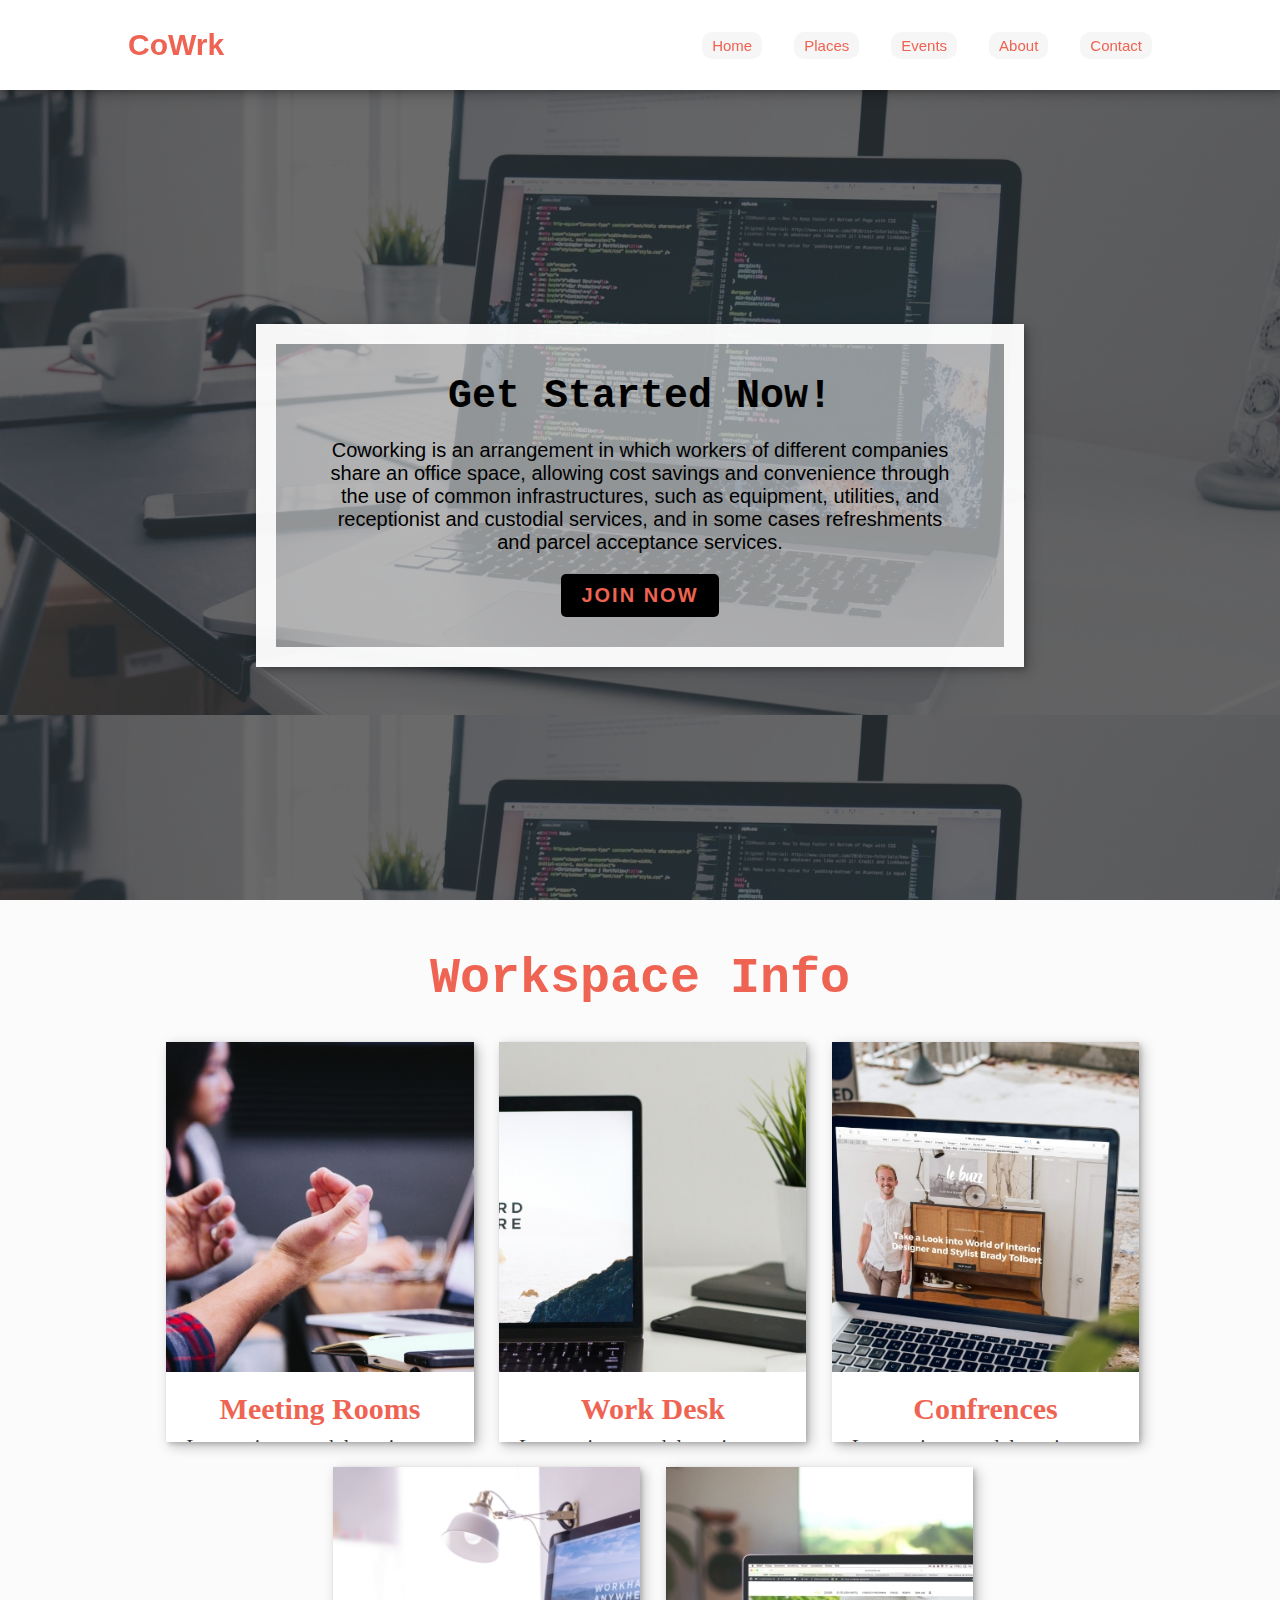
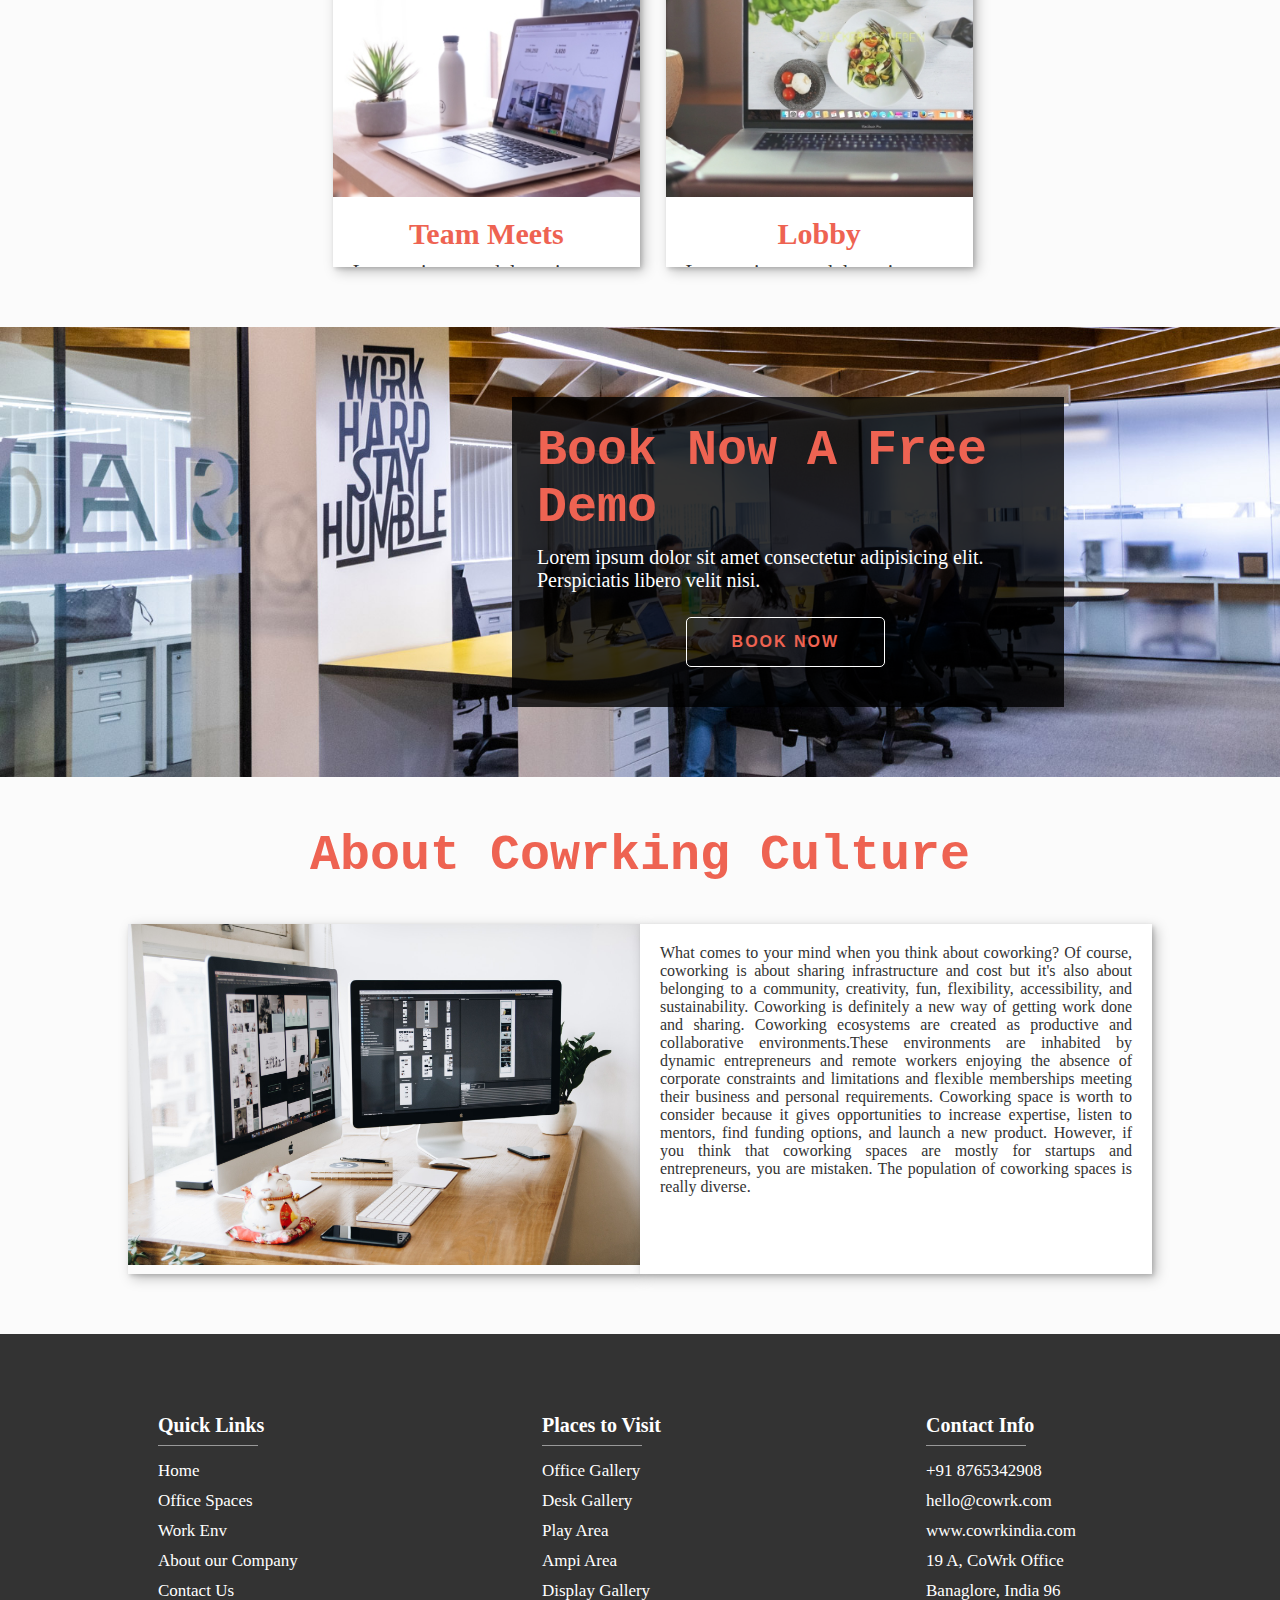
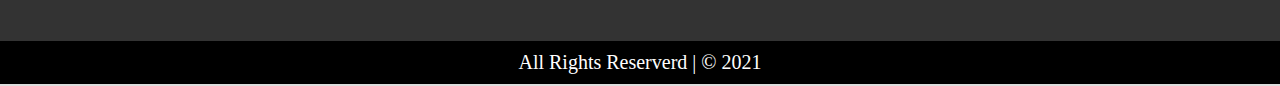
<file: index.html>
<!DOCTYPE html>
<html lang="en">
<head>
    <meta name="viewport" content="width=device-width, initial-scale=1.0">
    <title>Co_Wrk</title>
    <link rel="stylesheet" href="https://use.fontawesome.com/releases/v5.15.3/css/all.css" integrity="sha384-SZXxX4whJ79/gErwcOYf+zWLeJdY/qpuqC4cAa9rOGUstPomtqpuNWT9wdPEn2fk" crossorigin="anonymous">
    <link rel="stylesheet" href="./css/style.css">
</head>
<body>
    <!-- part 1 nav bar start -->

    <header>

        <div class="header_div">
            <h2>CoWrk</h2>
            <nav class="nav">
                <ul class="nav__list">
                    <li><a href="#" class="btn_s">Home</a></li>
                    <li><a href="#" class="btn_s">Places</a></li>
                    <li><a href="#" class="btn_s">Events</a></li>
                    <li><a href="#" class="btn_s">About</a></li>
                    <li><a href="#" class="btn_s">Contact</a></li>
                </ul>
            </nav>
       </div>

    </header>

    <!-- part 1 nav bar end -->

    <!-- part 2 into start -->


    <div class="banner">
        <div class="banner_div">
            <div class="banner_details">
            <h1>Get Started Now!</h1>
            <p>Coworking is an arrangement in which workers of different companies share an office space, allowing cost savings and convenience through the use of common infrastructures, such as equipment, utilities, and receptionist and custodial services, and in some cases refreshments and parcel acceptance services.</p>
            <div>
                <button class="btn">Join Now</button>
            </div>
            </div>   
        </div>
   </div>

    <!-- part 3 office pics -->

    <div class="places">

        <h1 class="title">Workspace Info</h1>


        <div class="places_parent_1">

               
            <div class="place">

                <div class="place_details">
                    <h1>Meeting Rooms</h1>
                    <p>Lorem ipsum, dolor sit amet consectetur adipisicing elit. Obcaecati facere corrupti laborum aut ullam voluptate autem eveniet facilis </p>
                    <button>View Gallery</button>
                </div>

            </div>

            <div class="place">

                <div class="place_details">
                    <h1>Work Desk</h1>
                    <p>Lorem ipsum, dolor sit amet consectetur adipisicing elit. Obcaecati facere corrupti laborum aut ullam voluptate autem eveniet facilis.</p>
                    <button>View Gallery</button>
                </div>

            </div>

            <div class="place">

                <div class="place_details">
                    <h1>Confrences</h1>
                    <p>Lorem ipsum, dolor sit amet consectetur adipisicing elit. Obcaecati facere corrupti laborum aut ullam voluptate autem eveniet facilis.</p>
                        <button>View Gallery</button>
                </div>

            </div>

            <div class="place">

                <div class="place_details">
                    <h1>Team Meets</h1>
                    <p>Lorem ipsum, dolor sit amet consectetur adipisicing elit. Obcaecati facere corrupti laborum aut ullam voluptate autem eveniet facilis.</p>
                    <button>View Gallery</button>
                </div>

            </div>

            <div class="place">

                <div class="place_details">
                    <h1>Lobby</h1>
                    <p>Lorem ipsum, dolor sit amet consectetur adipisicing elit. Obcaecati facere corrupti laborum aut ullam voluptate autem eveniet facilis.</p>
                    <button>View Gallery</button>
                </div>

            </div>

        </div>

    </div>

    
    <!-- banner 2  -->

    <div class="banner2">

        <div class="banner2_child">
            <h1>Book Now a Free Demo</h1>
            <p>
                Lorem ipsum dolor sit amet consectetur adipisicing elit. Perspiciatis libero velit nisi.
            <div>
                <button class='btn'>Book Now</button>
            </div>
        </div>     

    </div>

    <!-- abut us -->

    <div class="aboutus">

        <div class="about_div">

            <h1 class="title"> About Cowrking Culture </h1>

            <div class="aboutus_child">
                
                <div class="office">
                    <img src="./img/services-bg.jpg" width="100%"/>
                </div>

                <div class="content">
                    <p>
                        What comes to your mind when you think about coworking? Of course, coworking is about sharing infrastructure and cost but it's also about belonging to a community, creativity, fun, flexibility, accessibility, and sustainability.
                        Coworking is definitely a new way of getting work done and sharing. Coworking ecosystems are created as productive and collaborative environments.These environments are inhabited by dynamic entrepreneurs and remote workers enjoying the absence of corporate constraints and limitations and flexible memberships meeting their business and personal requirements.
                        Coworking space is worth to consider because it gives opportunities to increase expertise, listen to mentors, find funding options, and launch a new product.
                        However, if you think that coworking spaces are mostly for startups and entrepreneurs, you are mistaken. The population of coworking spaces is really diverse.
                    </p>    
                </div>
            </div>
        </div>

    </div>

<!-- footer starts here  -->
    <div class="footer">
        
        <div class="footer_main">

            <div class="footer_child">
                <ul>
                    <li class="underline">Quick Links</li>
                    <li>Home</li>
                    <li>Office Spaces</li>
                    <li>Work Env</li>
                    <li>About our Company</li>
                    <li>Contact Us</li>
                </ul>
            </div>

            <div class="footer_child">
                <ul>
                    <li class="underline">Places to Visit</li>
                    <li>Office Gallery</li>
                    <li>Desk Gallery</li>
                    <li>Play Area</li>
                    <li>Ampi Area</li>
                    <li>Display Gallery</li>
                </ul>
            </div>

            <div class="footer_child">
                <ul >
                    <li class="underline">Contact Info</li>
                    <li>+91 8765342908</li>
                    <li>hello@cowrk.com</li>
                    <li>www.cowrkindia.com</li>
                    <li>19 A, CoWrk Office</li>
                    <li>Banaglore, India 96</li>
                </ul>
            </div>

        </div>

    </div>



        <!-- Footer -->
    <footer class="footer2" id='footer2'>
        <ul class="social-list">
            
            <li class="social-list__item">
                <a class="social-list__link" href="https://twitter.com/ananthak555"><i class="fab fa-twitter"></i></a>
            </li>
            
            <li class="social-list__item">
                <a class="social-list__link" href="https://www.facebook.com/anantha555/"><i class="fab fa-facebook"></i></a>
            </li>

            <li class="social-list__item">
                <a class="social-list__link" href="https://www.instagram.com/ananthak555/"><i class="fab fa-instagram"></i></a>
            </li>

        </ul>
    </footer>
        
    <!-- copyright  -->

    <div class="copyright">
            All Rights Reserverd | &copy; 2021
    </div>


</body>
</html>
</file>
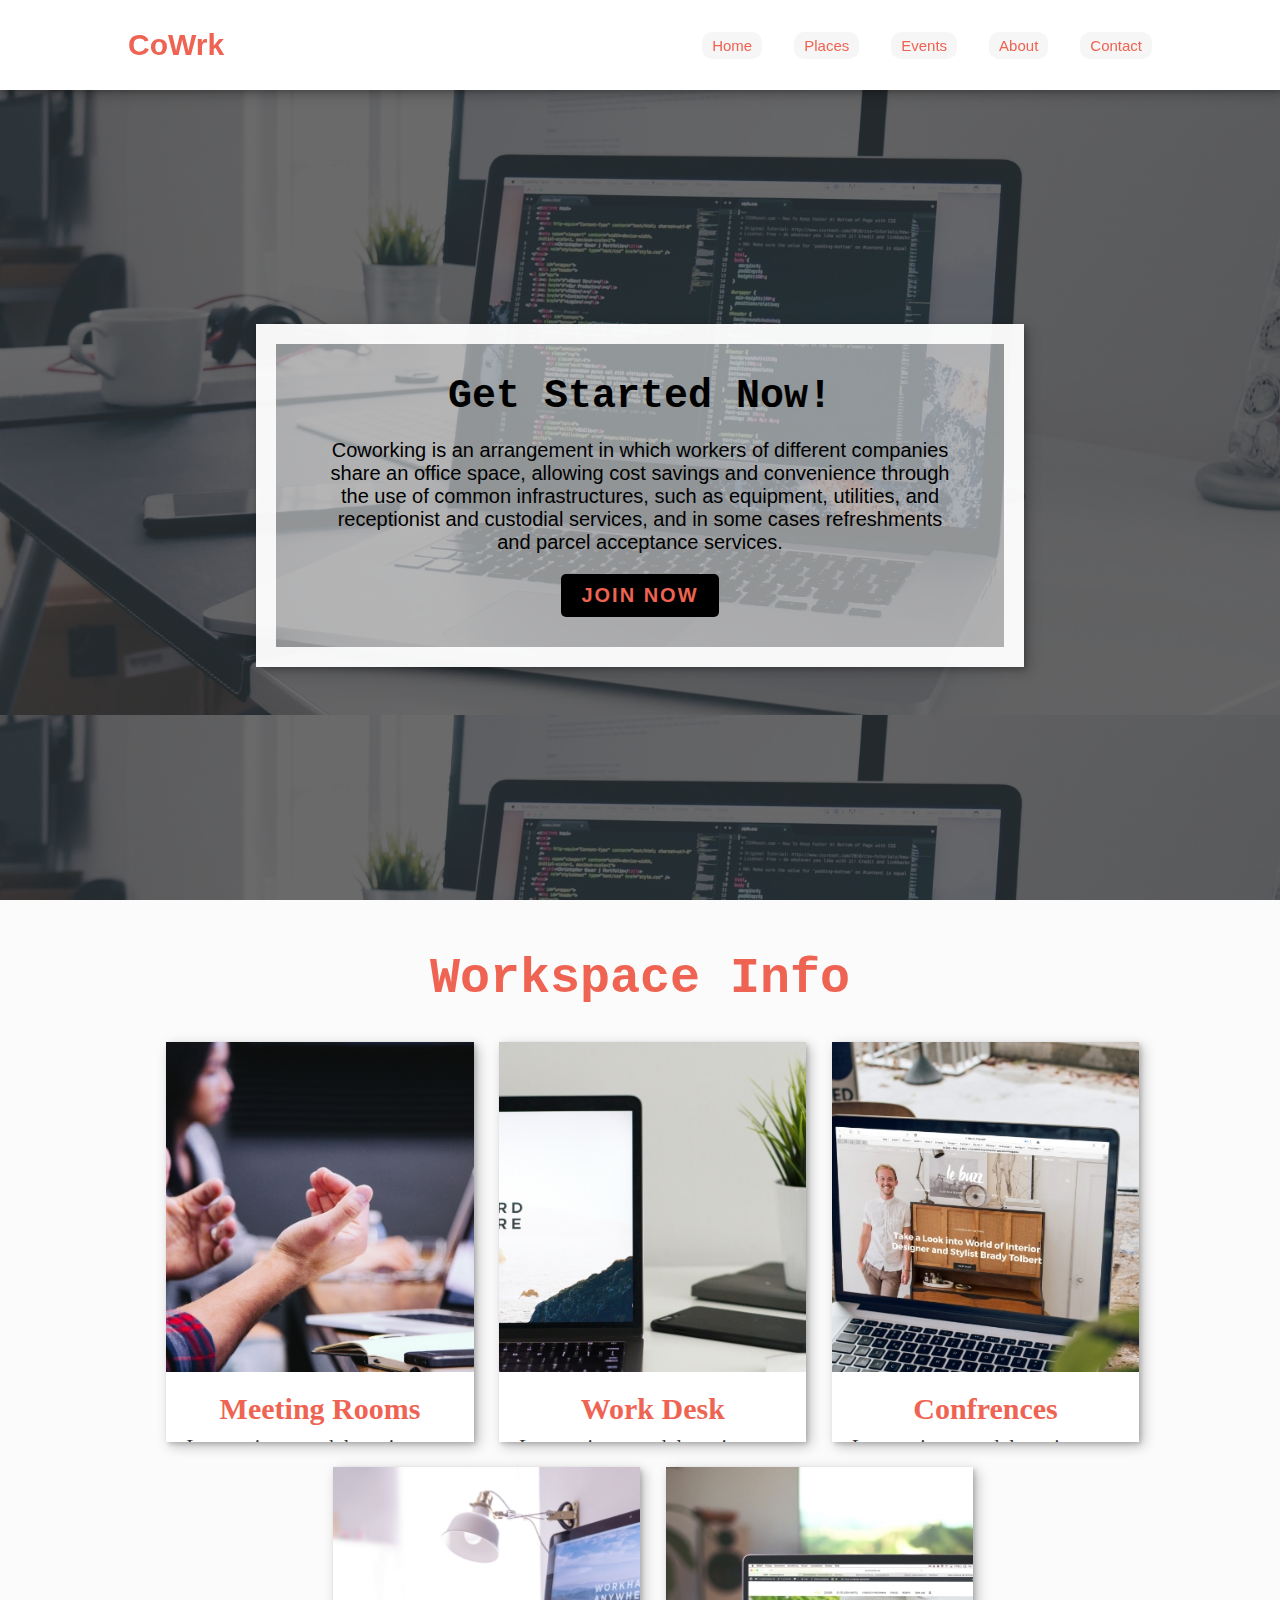
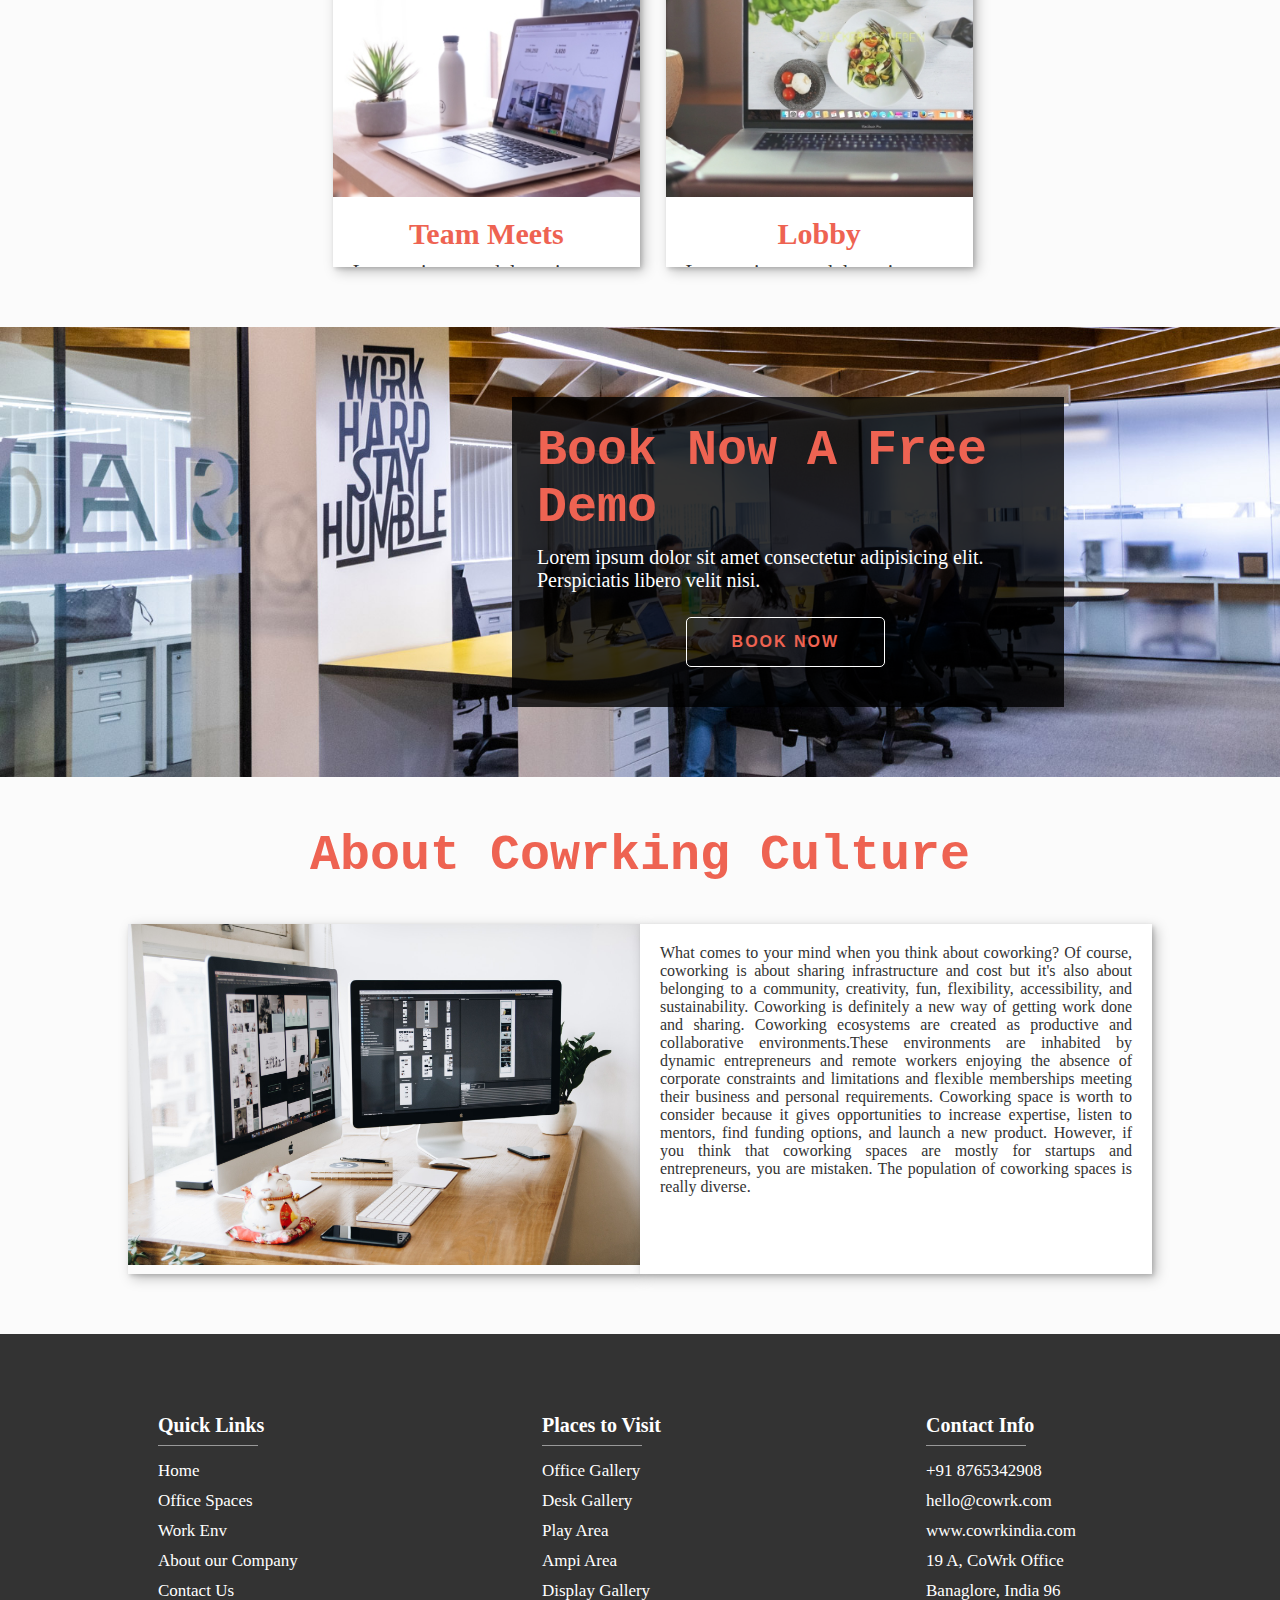
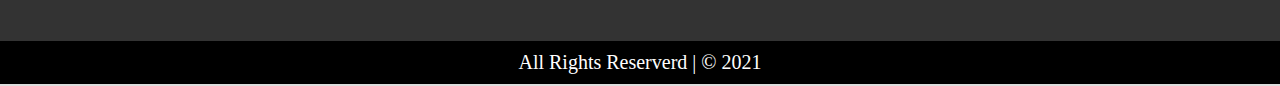
<file: index2.html>
<!DOCTYPE html>
<html lang="en">
<head>
    <meta name="viewport" content="width=device-width, initial-scale=1.0">
    <title>Co_Wrk</title>
    <link rel="stylesheet" href="https://use.fontawesome.com/releases/v5.15.3/css/all.css" integrity="sha384-SZXxX4whJ79/gErwcOYf+zWLeJdY/qpuqC4cAa9rOGUstPomtqpuNWT9wdPEn2fk" crossorigin="anonymous">
    <link rel="stylesheet" href="./css/index2.css">
</head>
<body>
    <!-- part 1 nav bar start -->

    <header>

        <div class="header_div">
            <h2>CoWrk</h2>
            <nav class="nav">
                <ul class="nav__list">
                    <li><a href="#" class="btn_s">Home</a></li>
                    <li><a href="#" class="btn_s">Places</a></li>
                    <li><a href="#" class="btn_s">Events</a></li>
                    <li><a href="#" class="btn_s">About</a></li>
                    <li><a href="#" class="btn_s">Contact</a></li>
                </ul>
            </nav>
       </div>

    </header>

    <!-- part 1 nav bar end -->

    <!-- part 2 into start -->


    <div class="banner">
        <div class="banner_div">
            <div class="banner_details">
            <h1>Get Started Now!</h1>
            <p>Coworking is an arrangement in which workers of different companies share an office space, allowing cost savings and convenience through the use of common infrastructures, such as equipment, utilities, and receptionist and custodial services, and in some cases refreshments and parcel acceptance services.</p>
            <div>
                <button class="btn">Join Now</button>
            </div>
            </div>   
        </div>
   </div>

    <!-- part 3 office pics -->

    <div class="places">

        <h1 class="title">Workspace Info</h1>


        <div class="places_parent_1">

               
            <div class="place">

                <div class="place_details">
                    <h1>Meeting Rooms</h1>
                    <p>Lorem ipsum, dolor sit amet consectetur adipisicing elit. Obcaecati facere corrupti laborum aut ullam voluptate autem eveniet facilis </p>
                    <button>View Gallery</button>
                </div>

            </div>

            <div class="place">

                <div class="place_details">
                    <h1>Work Desk</h1>
                    <p>Lorem ipsum, dolor sit amet consectetur adipisicing elit. Obcaecati facere corrupti laborum aut ullam voluptate autem eveniet facilis.</p>
                    <button>View Gallery</button>
                </div>

            </div>

            <div class="place">

                <div class="place_details">
                    <h1>Confrences</h1>
                    <p>Lorem ipsum, dolor sit amet consectetur adipisicing elit. Obcaecati facere corrupti laborum aut ullam voluptate autem eveniet facilis.</p>
                        <button>View Gallery</button>
                </div>

            </div>

            <div class="place">

                <div class="place_details">
                    <h1>Team Meets</h1>
                    <p>Lorem ipsum, dolor sit amet consectetur adipisicing elit. Obcaecati facere corrupti laborum aut ullam voluptate autem eveniet facilis.</p>
                    <button>View Gallery</button>
                </div>

            </div>

            <div class="place">

                <div class="place_details">
                    <h1>Lobby</h1>
                    <p>Lorem ipsum, dolor sit amet consectetur adipisicing elit. Obcaecati facere corrupti laborum aut ullam voluptate autem eveniet facilis.</p>
                    <button>View Gallery</button>
                </div>

            </div>

        </div>

    </div>

    
    <!-- banner 2  -->

    <div class="banner2">

        <div class="banner2_child">
            <h1>Book Now a Free Demo</h1>
            <p>
                Lorem ipsum dolor sit amet consectetur adipisicing elit. Perspiciatis libero velit nisi.
            <div>
                <button class='btn'>Book Now</button>
            </div>
        </div>     

    </div>

    <!-- abut us -->

    <div class="aboutus">

        <div class="about_div">

            <h1 class="title"> About Cowrking Culture </h1>

            <div class="aboutus_child">
                
                <div class="office">
                    <img src="./img/services-bg.jpg" width="100%"/>
                </div>

                <div class="content">
                    <p>
                        What comes to your mind when you think about coworking? Of course, coworking is about sharing infrastructure and cost but it's also about belonging to a community, creativity, fun, flexibility, accessibility, and sustainability.
                        Coworking is definitely a new way of getting work done and sharing. Coworking ecosystems are created as productive and collaborative environments.These environments are inhabited by dynamic entrepreneurs and remote workers enjoying the absence of corporate constraints and limitations and flexible memberships meeting their business and personal requirements.
                        Coworking space is worth to consider because it gives opportunities to increase expertise, listen to mentors, find funding options, and launch a new product.
                        However, if you think that coworking spaces are mostly for startups and entrepreneurs, you are mistaken. The population of coworking spaces is really diverse.
                    </p>    
                </div>
            </div>
        </div>

    </div>

<!-- footer starts here  -->
    <div class="footer">
        
        <div class="footer_main">

            <div class="footer_child">
                <ul>
                    <li class="underline">Quick Links</li>
                    <li>Home</li>
                    <li>Office Spaces</li>
                    <li>Work Env</li>
                    <li>About our Company</li>
                    <li>Contact Us</li>
                </ul>
            </div>

            <div class="footer_child">
                <ul>
                    <li class="underline">Places to Visit</li>
                    <li>Office Gallery</li>
                    <li>Desk Gallery</li>
                    <li>Play Area</li>
                    <li>Ampi Area</li>
                    <li>Display Gallery</li>
                </ul>
            </div>

            <div class="footer_child">
                <ul >
                    <li class="underline">Contact Info</li>
                    <li>+91 8765342908</li>
                    <li>hello@cowrk.com</li>
                    <li>www.cowrkindia.com</li>
                    <li>19 A, CoWrk Office</li>
                    <li>Banaglore, India 96</li>
                </ul>
            </div>

        </div>

    </div>



        <!-- Footer -->
    <footer class="footer2" id='footer2'>
        <ul class="social-list">
            
            <li class="social-list__item">
                <a class="social-list__link" href="https://twitter.com/ananthak555"><i class="fab fa-twitter"></i></a>
            </li>
            
            <li class="social-list__item">
                <a class="social-list__link" href="https://www.facebook.com/anantha555/"><i class="fab fa-facebook"></i></a>
            </li>

            <li class="social-list__item">
                <a class="social-list__link" href="https://www.instagram.com/ananthak555/"><i class="fab fa-instagram"></i></a>
            </li>

        </ul>
    </footer>
        
    <!-- copyright  -->

    <div class="copyright">
            All Rights Reserverd | &copy; 2021
    </div>


</body>
</html>
</file>
<file: css/style.css>
*{
    margin: 0px;
    padding: 0px;
    
}

body{
    font-family: basic-sans, sans-serif;
    font-size: 20px;
    color: #333;
    background: #ddd;
}

html {
    scroll-behavior: smooth;
}


.header_div{
    height: 10vh;
    width: 80%;
    padding: 0 10% 0 10% ; 
    background: white;
    display: flex;
    align-items: center;
    justify-content: center;
    background: #fff;
    position: fixed;
    left: 0;
    top:0;
    bottom: 0;
    box-shadow: 4px 4px 12px rgba(0,0,0,.25),
                 2px 2px 4px rgba(0,0,0,.15);               
               
               
}

header h2{
    padding: 0px;
    font-size: 30px;
    color:#ee6352;

}
.nav{
    padding: 0px;
    margin: 0px;
    flex-basis: 100%;
}
.nav__list {
    margin: 0px;
    list-style:none;
    display: flex;
    gap: 32px;

}

.nav__list a{
    color:#ee6352;
    /* color:black; */

}

.nav__list a:hover,
.nav__list a:focus{
    color: #333;
}

.nav__list li:nth-of-type(1){
    margin-left: auto;
    
}

.btn_s{
    display: inline-block;
    padding: 5px 10px 5px 10px;
    background: rgba(241, 240, 240, 0.589);
    /* color: #f78c7e; */
    color: black;
    text-decoration: none;
    cursor: pointer;
    font-size: 15px;
    font-weight: 300;
    transition: transform 200ms ease-in-out;
    border-radius: 10px;

}

.btn_s:hover {
    text-decoration-line: underline;
    transform: scale(1.15);
}

/* intro part  */


.banner{
    height: 90vh;
    display: flex;
    align-items: center;
    padding-right: 20%;
    padding-left: 20%;
    margin-top: 10vh;
    background: url('../img/into.jpg');
}

.banner_details{
    color: #000000;;
    padding: 30px;
    display: flex;
    align-items: center;
    justify-content: center;
    flex-direction: column;
    row-gap: 10px;
    box-shadow: 4px 4px 12px rgba(0,0,0,.25),
                 2px 2px 4px rgba(0,0,0,.15);      
    background-color:rgba(255,255,255,.5);
    border: 20px solid rgba(255, 255, 255, 0.918);
}
.banner_details h1{
    font-family: monospace;
    color: #000000;
    padding: 0px;
    text-align: center;
}

.banner_details p{
    font-family: sans-serif;
    text-align: center;
    padding: 10px 20px 10px 20px;
}

.btn {
    display: inline-block;
    padding: 10px 20px 10px 20px;
    /* background: #333; */
    background: black;
    /* color: #f78c7e; */
    /* color:white; */
    color:#ee6352;

    text-decoration: none;
    cursor: pointer;
    font-size: 20px;
    text-transform: uppercase;
    letter-spacing: 2px;
    font-weight: 900;
    transition: transform 200ms ease-in-out;
    border: none;
    border-radius: 5px;
}

.btn:hover {
    transform: scale(1.15);
}

/* css for places  */

.places{
    
    width: 100%;
    background-color: #fbfbfb;
    padding-top: 50px;
    padding-bottom: 50px;
    display: flex;
    flex-direction: column;
    align-items: center;
    justify-content: center;
    
}

.title{
    font-size: 50px;
    text-align: center;
    font-family: monospace;
    color:#ee6352;

}

.places_parent_1{
    width: 80%;
    padding: 10px;
    display: flex;
    align-items: center;
    justify-content: center;
    flex-wrap: wrap;
}

.place{
    height: 400px;
    width: 30%;
    margin-left: calc(10%/4);
    margin-top: 25px;
    background-size: cover;
    box-shadow: 4px 4px 12px rgba(0,0,0,.25),
                 2px 2px 4px rgba(0,0,0,.15);      
    overflow: hidden;
}

.place:nth-child(1)
{
    background-image: url('../img/office\ \(1\).jpg');
}

.place:nth-child(2)
{
    background-image: url('../img/office\ \(2\).jpg');
}

.place:nth-child(3)
{
    background-image: url('../img/office\ \(3\).jpg');
}

.place:nth-child(4)
{
    background-image: url('../img/office\ \(4\).jpg');
}

.place:nth-child(5)
{
    background-image: url('../img/office\ \(5\).jpg');
}

.place_details{
    height: 260px;
    padding: 20px;
    background-color:white;
    margin-top: 330px;
    font-family: segoe UI;
    transition: .3s;
}

.place:hover > .place_details{
    margin-top: 100px;
    cursor: pointer;
}

.place_details>h1 {
    font-size: 30px;
    flex-basis: start;
    margin-bottom: 10px; 
    text-align: center;
    color:#ee6352;

}

.place_details>p{
    margin-bottom: 10px; 
    font-size: 20px;
    text-align: justify;
}

.place_details>button{
    padding-left: 30px;
    padding-right: 30px;
    padding-top: 12px;
    padding-bottom: 12px;
    text-transform: uppercase;
    font-size: 16px;
    font-weight: bold;
    /* background: #333; */
    background: black;
    cursor: pointer;
    border: none;
    /* color: #f78c7e; */
    /* color:  white; */
    color:#ee6352;

    border-radius: 5px;
}

/* banner 2 */


.banner2 {
    height: 450px;
    width: 100%;
    background-size:cover;
    background-image: url('../img/banner21.jpg');
    display: flex;
    align-items: center;
}


.banner2_child{
    height: 60%;
    width: 40%;
    background-color: rgba(0, 0, 0,.8);
    margin-left: 40%;
    /* color: #EB675A; */
    color: white;
    padding: 20px;
    
}

.banner2_child>h1{
    font-size: 50px;
    font-family: monospace;
    text-transform: capitalize;
    padding: 5px;
    color:#ee6352;

    
}

.banner2_child>p{
    font-family: 'Segoe UI';
    font-size: 20px;
    padding: 5px;
}


.banner2_child>div>button{
    padding-left: 45px;
    padding-right: 45px;
    padding-top: 15px;
    padding-bottom: 15px;
    text-transform: uppercase;
    font-size: 16px;
    border:1px solid white;
    font-weight: bold;
    background:transparent;
    /* color: white; */
    color:#ee6352;

    margin-left: 30%;
    margin-top: 20px;
    transition: .3s;
}

.banner2_child>div>button:hover {
    background-color: white;
    /* color: black; */
    cursor: pointer;
}


/* about us starts  */

.aboutus{
    background-color: #fbfbfb;
    padding-top: 50px;
    padding-bottom: 50px;
 
}

.about_div{
    display: flex;
    flex-direction: column;
    align-items: center;

}
.aboutus_child{
    width: 80%;
    padding: 10px;
    padding-top: 40px;
    display: flex;
    flex-direction: row;
}



.office{
    height: 350px;
    width: 50%;
    box-shadow: 4px 4px 12px rgba(0,0,0,.25),
                 2px 2px 4px rgba(0,0,0,.15);     
    overflow: hidden;
}


.content{
    height: 350px;
    width: 50%;
    background-color: white;
    font-family: 'Segoe UI';
    box-shadow: 4px 4px 12px rgba(0,0,0,.25),
                 2px 2px 4px rgba(0,0,0,.15);     
     font-size: 16px;
}


.content>p{
    padding:20px;    
    text-align: justify;
}


/* footer stats  */


.footer{
    height: Auto;
    padding-top: 50px;
    padding-bottom: 20px;
    background-color: #333333;
}

.footer_main{
    display: flex;
    /* background-color: #333333; */
    justify-content: space-evenly;
    

}

.footer_child{
    width: 20%;
    font-size: 16px;
}

.footer_child>ul{
    padding:30px;
    padding-bottom: 0px;
}

.footer_child>ul>li:first-child{
    font-size: 20px;
    font-weight: bold;
    
}


.footer_child>ul>li{
    list-style-type:none;
    font-size:17px ;
    margin-bottom: 10px;
    font-family: segoe ui;
    color: white;

}

.footer_child>ul>li:not(:first-child):hover{
    cursor: pointer;
    text-decoration: underline;
    color:#ee6352;

}

.underline::after{
    content: '';
    display: block;
    width: 100px;
    height: 1px;
    margin-top: 8px;
    margin-bottom: 15px;
    background: #fff;
    opacity: 0.5;
}


.footer2 {
    background: #333333;
    color: white;
    text-align: center;
    font-size: 40px;

}

.footer2 a { 
    color: white;
    text-decoration: none;
}

.social-list__link:hover {
    opacity: .7;
    color:#ee6352;

}


.social-list {
    list-style: none;
    display: flex;
    justify-content: center;
    margin: 0;
    padding: 0;
    padding-bottom: 10px;
}

.social-list__item {
    margin-left: 40px;
    margin-right: 40px;

}

.copyright{
    padding-top: 10px;
    padding-bottom: 10px;
    background-color: black;
    color: white;
    font-family: 'Segoe UI';
    font-size: 20px;
    text-align: center;
}

/* css for Small screens  */

@media screen and (max-width:500px){

    .header_div{
        height: 100px;
        width: 100%;
        flex-direction: column;
        overflow: hidden;
        padding: 20px 0 0 0; 
        justify-content: center;
        align-items: center;

    }

    .header_div>h2{ 
         padding: 20px 0 20px 0;
        font-size: 50px;
               
    }

    .nav{
        padding: 16px;
        margin: 0px;
        height: 0px;
    }

    .nav__list li:nth-of-type(1){
        margin-left: 0;
        
    }

    .header_div:hover{
        height: 400px;
        transition: .3s;
    }

    .nav__list{
        flex-direction: column;
        gap: 32px
    }
    
    /* css for banner  */

    .banner{
        height: auto;
        width: 100%;
        padding: 0px;
        margin: 0;
        justify-content: flex-start;
        align-items: flex-start;
        margin-top: 120px;
        
        
    }
    .banner_div{
        display: flex;
        align-items: center;
        justify-content: center;
        padding: 10px;
    }
    .banner_details{
        margin: 0px;
        width: 90%;
        padding: 20px 20px;
        height:auto ;
        border: none;

    }

    .banner_details>h1{
        font-size: 30px;

    }

    .banner_details>p{
        font-size: 20px;
        padding-left: 0px;
        padding-bottom: 20px;
    }

    .places_parent_1{
        flex-direction: column;
        width: 90%;
    }

    .place{
        width: 100%;
        margin-left: 0px;
    }


    .place_details{
        margin-top: 345px;
    }

    .place_details>h1{
        font-size: 25px;
        text-align: center;
    }

    .place:hover > .place_details{
        margin-top: 100px; 
        cursor: pointer;
    }


    /* css for banner 2  */

    .banner2{
        height: 300px;
        background-position-y: 0px;
        align-items: center;
        justify-content: center;
    }

    .banner2_child{
        margin-left: 0px;
        width: 80%;
        display: flex;
        flex-direction: column;
        align-items: center;
        justify-content: center;
    }

    .banner2_child>h1{
        font-size: 30px;
        text-align: center;

    }

    .banner2_child>p{
        display: none;
    }

    .banner2_child div{
        width: 100%;
        height: auto;
        margin: 0;
        padding: 0;

    }

    .banner2_child div button{
        
        width: 80%;
        margin-left: 10%;
        margin-top: 25px;
        padding-left: 20px;
        padding-right: 20px;
        padding-top: 15px;
        padding-bottom: 15px;
    }

    /* css for about us  */

    .aboutus_child {
        flex-direction: column;
        width: 100%;
    }

    .office{
        width: 100%;
        height: 300px;
    }

    .content{
        width: 100%;
        height: auto;
        text-align: justify;
    }

    /* css for footer  */

    .footer_main{
        flex-direction: column;
        align-items: flex-start;
    }
    .social-list {
        padding: 20px 0 20px 0;
    }

    .footer_child{
        height: auto;
        width: 100%;
    }

    .social-list__item {
        margin-left: 30px;
        margin-right: 30px;
    
    }

    .copyright{
        font-size: 16px;
    }
}
</file>
<file: css/index2.css>
*{
    margin: 0px;
    padding: 0px;
    
}

body{
    font-family: basic-sans, sans-serif;
    font-size: 20px;
    color: #333;
    background: #ddd;
}

html {
    scroll-behavior: smooth;
}


.header_div{
    height: 10vh;
    width: 80%;
    padding: 0 10% 0 10% ; 
    background: white;
    display: flex;
    align-items: center;
    justify-content: center;
    background: #fff;
    position: fixed;
    left: 0;
    top:0;
    bottom: 0;
    box-shadow: 4px 4px 12px rgba(0,0,0,.25),
                 2px 2px 4px rgba(0,0,0,.15);               
               
               
}

header h2{
    padding: 0px;
    font-size: 30px;
    color:#ee6352;

}
.nav{
    padding: 0px;
    margin: 0px;
    flex-basis: 100%;
}
.nav__list {
    margin: 0px;
    list-style:none;
    display: flex;
    gap: 32px;

}

.nav__list a{
    color:#ee6352;
    /* color:black; */

}

.nav__list a:hover,
.nav__list a:focus{
    color: #333;
}

.nav__list li:nth-of-type(1){
    margin-left: auto;
    
}

.btn_s{
    display: inline-block;
    padding: 5px 10px 5px 10px;
    background: rgba(241, 240, 240, 0.589);
    /* color: #f78c7e; */
    color: black;
    text-decoration: none;
    cursor: pointer;
    font-size: 15px;
    font-weight: 300;
    transition: transform 200ms ease-in-out;
    border-radius: 10px;

}

.btn_s:hover {
    text-decoration-line: underline;
    transform: scale(1.15);
}

/* intro part  */


.banner{
    height: 90vh;
    display: flex;
    align-items: center;
    padding-right: 20%;
    padding-left: 20%;
    margin-top: 10vh;
    background: url('../img/into.jpg');
}

.banner_details{
    color: #000000;;
    padding: 30px;
    display: flex;
    align-items: center;
    justify-content: center;
    flex-direction: column;
    row-gap: 10px;
    box-shadow: 4px 4px 12px rgba(0,0,0,.25),
                 2px 2px 4px rgba(0,0,0,.15);      
    background-color:rgba(255,255,255,.5);
    border: 20px solid rgba(255, 255, 255, 0.918);
}
.banner_details h1{
    font-family: monospace;
    color: #000000;
    padding: 0px;
    text-align: center;
}

.banner_details p{
    font-family: sans-serif;
    text-align: center;
    padding: 10px 20px 10px 20px;
}

.btn {
    display: inline-block;
    padding: 10px 20px 10px 20px;
    /* background: #333; */
    background: black;
    /* color: #f78c7e; */
    /* color:white; */
    color:#ee6352;

    text-decoration: none;
    cursor: pointer;
    font-size: 20px;
    text-transform: uppercase;
    letter-spacing: 2px;
    font-weight: 900;
    transition: transform 200ms ease-in-out;
    border: none;
    border-radius: 5px;
}

.btn:hover {
    transform: scale(1.15);
}

/* css for places  */

.places{
    
    width: 100%;
    background-color: #fbfbfb;
    padding-top: 50px;
    padding-bottom: 50px;
    display: flex;
    flex-direction: column;
    align-items: center;
    justify-content: center;
    
}

.title{
    font-size: 50px;
    text-align: center;
    font-family: monospace;
    color:#ee6352;

}

.places_parent_1{
    width: 80%;
    padding: 10px;
    display: flex;
    align-items: center;
    justify-content: center;
    flex-wrap: wrap;
}

.place{
    height: 400px;
    width: 30%;
    margin-left: calc(10%/4);
    margin-top: 25px;
    background-size: cover;
    box-shadow: 4px 4px 12px rgba(0,0,0,.25),
                 2px 2px 4px rgba(0,0,0,.15);      
    overflow: hidden;
}

.place:nth-child(1)
{
    background-image: url('../img/office\ \(1\).jpg');
}

.place:nth-child(2)
{
    background-image: url('../img/office\ \(2\).jpg');
}

.place:nth-child(3)
{
    background-image: url('../img/office\ \(3\).jpg');
}

.place:nth-child(4)
{
    background-image: url('../img/office\ \(4\).jpg');
}

.place:nth-child(5)
{
    background-image: url('../img/office\ \(5\).jpg');
}

.place_details{
    height: 260px;
    padding: 20px;
    background-color:white;
    margin-top: 330px;
    font-family: segoe UI;
    transition: .3s;
}

.place:hover > .place_details{
    margin-top: 100px;
    cursor: pointer;
}

.place_details>h1 {
    font-size: 30px;
    flex-basis: start;
    margin-bottom: 10px; 
    text-align: center;
    color:#ee6352;

}

.place_details>p{
    margin-bottom: 10px; 
    font-size: 20px;
    text-align: justify;
}

.place_details>button{
    padding-left: 30px;
    padding-right: 30px;
    padding-top: 12px;
    padding-bottom: 12px;
    text-transform: uppercase;
    font-size: 16px;
    font-weight: bold;
    /* background: #333; */
    background: black;
    cursor: pointer;
    border: none;
    /* color: #f78c7e; */
    /* color:  white; */
    color:#ee6352;

    border-radius: 5px;
}

/* banner 2 */


.banner2 {
    height: 450px;
    width: 100%;
    background-size:cover;
    background-image: url('../img/banner21.jpg');
    display: flex;
    align-items: center;
}


.banner2_child{
    height: 60%;
    width: 40%;
    background-color: rgba(0, 0, 0,.8);
    margin-left: 40%;
    /* color: #EB675A; */
    color: white;
    padding: 20px;
    
}

.banner2_child>h1{
    font-size: 50px;
    font-family: monospace;
    text-transform: capitalize;
    padding: 5px;
    color:#ee6352;

    
}

.banner2_child>p{
    font-family: 'Segoe UI';
    font-size: 20px;
    padding: 5px;
}


.banner2_child>div>button{
    padding-left: 45px;
    padding-right: 45px;
    padding-top: 15px;
    padding-bottom: 15px;
    text-transform: uppercase;
    font-size: 16px;
    border:1px solid white;
    font-weight: bold;
    background:transparent;
    /* color: white; */
    color:#ee6352;

    margin-left: 30%;
    margin-top: 20px;
    transition: .3s;
}

.banner2_child>div>button:hover {
    background-color: white;
    /* color: black; */
    cursor: pointer;
}


/* about us starts  */

.aboutus{
    background-color: #fbfbfb;
    padding-top: 50px;
    padding-bottom: 50px;
 
}

.about_div{
    display: flex;
    flex-direction: column;
    align-items: center;

}
.aboutus_child{
    width: 80%;
    padding: 10px;
    padding-top: 40px;
    display: flex;
    flex-direction: row;
}



.office{
    height: 350px;
    width: 50%;
    box-shadow: 4px 4px 12px rgba(0,0,0,.25),
                 2px 2px 4px rgba(0,0,0,.15);     
    overflow: hidden;
}


.content{
    height: 350px;
    width: 50%;
    background-color: white;
    font-family: 'Segoe UI';
    box-shadow: 4px 4px 12px rgba(0,0,0,.25),
                 2px 2px 4px rgba(0,0,0,.15);     
     font-size: 16px;
}


.content>p{
    padding:20px;    
    text-align: justify;
}


/* footer stats  */


.footer{
    height: Auto;
    padding-top: 50px;
    padding-bottom: 20px;
    background-color: #333333;
}

.footer_main{
    display: flex;
    /* background-color: #333333; */
    justify-content: space-evenly;
    

}

.footer_child{
    width: 20%;
    font-size: 16px;
}

.footer_child>ul{
    padding:30px;
    padding-bottom: 0px;
}

.footer_child>ul>li:first-child{
    font-size: 20px;
    font-weight: bold;
    
}


.footer_child>ul>li{
    list-style-type:none;
    font-size:17px ;
    margin-bottom: 10px;
    font-family: segoe ui;
    color: white;

}

.footer_child>ul>li:not(:first-child):hover{
    cursor: pointer;
    text-decoration: underline;
    color:#ee6352;

}

.underline::after{
    content: '';
    display: block;
    width: 100px;
    height: 1px;
    margin-top: 8px;
    margin-bottom: 15px;
    background: #fff;
    opacity: 0.5;
}


.footer2 {
    background: #333333;
    color: white;
    text-align: center;
    font-size: 40px;

}

.footer2 a { 
    color: white;
    text-decoration: none;
}

.social-list__link:hover {
    opacity: .7;
    color:#ee6352;

}


.social-list {
    list-style: none;
    display: flex;
    justify-content: center;
    margin: 0;
    padding: 0;
    padding-bottom: 10px;
}

.social-list__item {
    margin-left: 40px;
    margin-right: 40px;

}

.copyright{
    padding-top: 10px;
    padding-bottom: 10px;
    background-color: black;
    color: white;
    font-family: 'Segoe UI';
    font-size: 20px;
    text-align: center;
}

/* css for Small screens  */

@media screen and (max-width:500px){

    .header_div{
        height: 100px;
        width: 100%;
        flex-direction: column;
        overflow: hidden;
        padding: 20px 0 0 0; 
        justify-content: center;
        align-items: center;

    }

    .header_div>h2{ 
         padding: 20px 0 20px 0;
        font-size: 50px;
               
    }

    .nav{
        padding: 16px;
        margin: 0px;
        height: 0px;
    }

    .nav__list li:nth-of-type(1){
        margin-left: 0;
        
    }

    .header_div:hover{
        height: 400px;
        transition: .3s;
    }

    .nav__list{
        flex-direction: column;
        gap: 32px
    }
    
    /* css for banner  */

    .banner{
        height: auto;
        width: 100%;
        padding: 0px;
        margin: 0;
        justify-content: flex-start;
        align-items: flex-start;
        margin-top: 120px;
        
        
    }
    .banner_div{
        display: flex;
        align-items: center;
        justify-content: center;
        padding: 10px;
    }
    .banner_details{
        margin: 0px;
        width: 90%;
        padding: 20px 20px;
        height:auto ;
        border: none;

    }

    .banner_details>h1{
        font-size: 30px;

    }

    .banner_details>p{
        font-size: 20px;
        padding-left: 0px;
        padding-bottom: 20px;
    }

    .places_parent_1{
        flex-direction: column;
        width: 90%;
    }

    .place{
        width: 100%;
        margin-left: 0px;
    }


    .place_details{
        margin-top: 345px;
    }

    .place_details>h1{
        font-size: 25px;
        text-align: center;
    }

    .place:hover > .place_details{
        margin-top: 100px; 
        cursor: pointer;
    }


    /* css for banner 2  */

    .banner2{
        height: 300px;
        background-position-y: 0px;
        align-items: center;
        justify-content: center;
    }

    .banner2_child{
        margin-left: 0px;
        width: 80%;
        display: flex;
        flex-direction: column;
        align-items: center;
        justify-content: center;
    }

    .banner2_child>h1{
        font-size: 30px;
        text-align: center;

    }

    .banner2_child>p{
        display: none;
    }

    .banner2_child div{
        width: 100%;
        height: auto;
        margin: 0;
        padding: 0;

    }

    .banner2_child div button{
        
        width: 80%;
        margin-left: 10%;
        margin-top: 25px;
        padding-left: 20px;
        padding-right: 20px;
        padding-top: 15px;
        padding-bottom: 15px;
    }

    /* css for about us  */

    .aboutus_child {
        flex-direction: column;
        width: 100%;
    }

    .office{
        width: 100%;
        height: 300px;
    }

    .content{
        width: 100%;
        height: auto;
        text-align: justify;
    }

    /* css for footer  */

    .footer_main{
        flex-direction: column;
        align-items: flex-start;
    }
    .social-list {
        padding: 20px 0 20px 0;
    }

    .footer_child{
        height: auto;
        width: 100%;
    }

    .social-list__item {
        margin-left: 30px;
        margin-right: 30px;
    
    }

    .copyright{
        font-size: 16px;
    }
}
</file>
